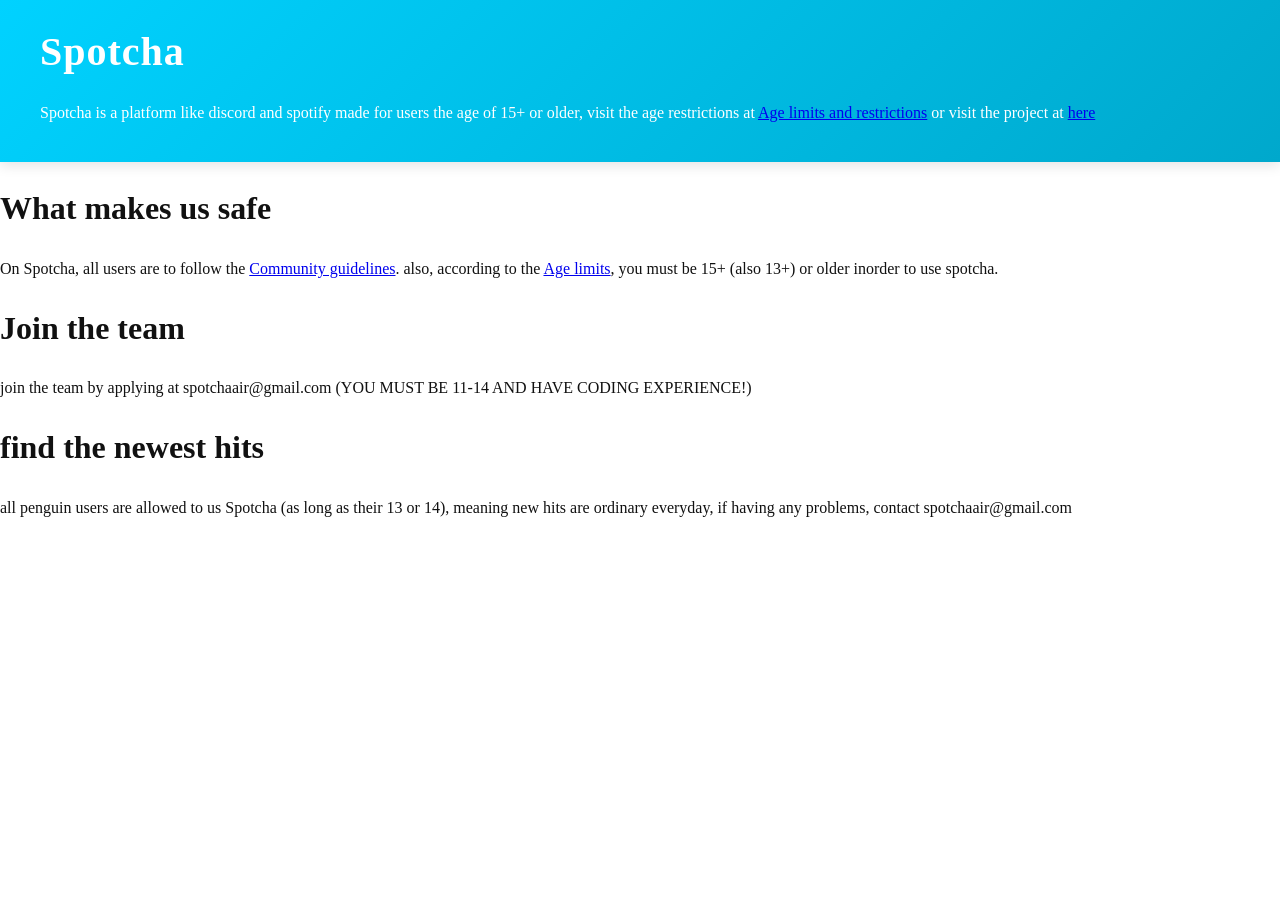
<file: index.html>
<title>Spotcha | Home</title>
<!DOCTYPE html>
<html lang="en">
<head>
    <meta charset="UTF-8">
    <meta name="viewport" content="width=device-width, initial-scale=1.0">
    <title>SpotchaChat</title>
    <link rel="stylesheet" href="style.css">
</head>
<body>

    <header>
        <h1>Spotcha</h1>
      <p>
        Spotcha is a platform like discord and spotify made for users the age of 15+ or older, visit the age restrictions at 
          <a href="https://github.com/agenzabot0-cloud/Spotcha/tree/main#age-limits">Age limits and restrictions</a>
          or visit the project at <a href="https://projects.penguinmod.com/9849690212">here</a>
      </p>
    </header>
    <h1>What makes us safe</h1>
    <p>On Spotcha, all users are to follow the <a href="CommunityGuidelines.html">Community guidelines</a>.
        also, according to the <a href="https://github.com/agenzabot0-cloud/Spotcha/tree/main#age-limits">Age limits</a>, you
        must be 15+ (also 13+) or older inorder to use spotcha.
    </p>
    <h1>Join the team</h1>
    <p>join the team by applying at spotchaair@gmail.com (YOU MUST BE 11-14 AND HAVE CODING EXPERIENCE!)</p>
    <h1>find the newest hits</h1>
    <p>all penguin users are allowed to us Spotcha (as long as their 13 or 14), meaning new hits are ordinary everyday, if having any problems, contact spotchaair@gmail.com
    </p>

</body>
</html>
</file>
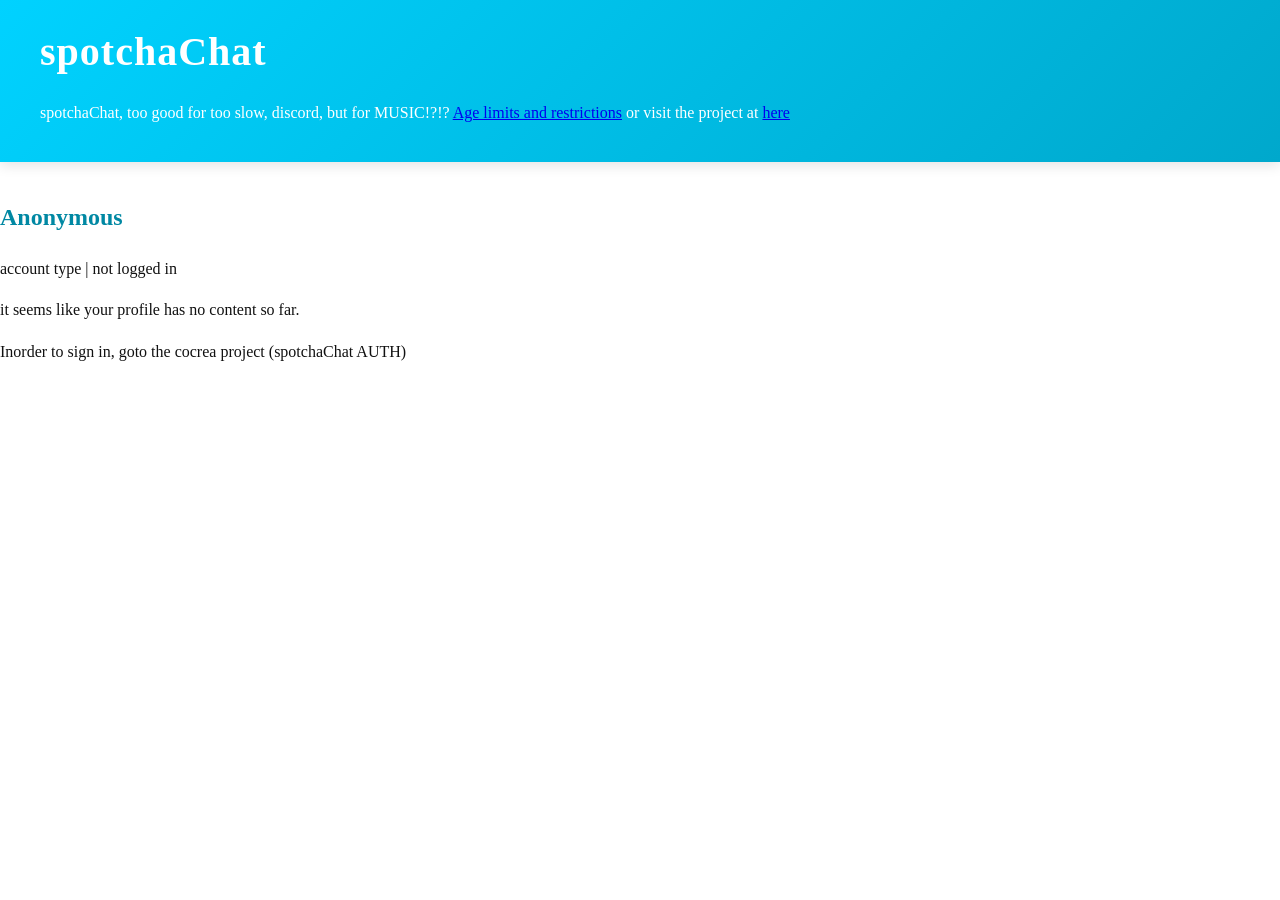
<file: spotchaChat.html>
<title>Spotcha | Chat</title>
<!DOCTYPE html>
<html lang="en">
<head>
    <meta charset="UTF-8">
    <meta name="viewport" content="width=device-width, initial-scale=1.0">
    <title>spotchaChat</title>
    <link rel="stylesheet" href="style.css">
</head>
<body>

    <header>
        <h1>spotchaChat</h1>
      <p>
        spotchaChat, too good for too slow, discord, but for MUSIC!?!?
          <a href="https://github.com/agenzabot0-cloud/Spotcha/tree/main#age-limits">Age limits and restrictions</a>
          or visit the project at <a href="https://projects.penguinmod.com/9849690212">here</a>
      </p>
    </header>
<section class="profile-card">
   <h2>Anonymous</h2> 
    <p>account type | not logged in</p>
    <p>it seems like your profile has no content so far.</p>
</section>
<footer>
    Inorder to sign in, goto the cocrea project (spotchaChat AUTH)
</footer>
</body>
</html>
</file>
<file: style.css>
/* --- Global Body Styling --- */
body {
    background-color: #ffffff; /* Clean white background */
    color: #111111;            /* Deep black/dark charcoal text for readability */
    font-family: 'Times New Roman', Times, Baskerville, Georgia, serif; /* Classical Roman typography */
    margin: 0;
    padding: 0;
    line-height: 1.6;
}

/* --- Navigation / Top Header --- */
header {
    background: linear-gradient(135deg, #00d2ff, #00a8cc); /* Vibrant cyan to light blue gradient */
    color: #ffffff;            /* White text to stand out against the blue */
    padding: 20px 40px;
    box-shadow: 0 4px 12px rgba(0, 0, 0, 0.1);
}

header h1 {
    margin: 0;
    font-size: 2.5rem;
    font-weight: bold;
    letter-spacing: 1px;
}

/* --- Container for Page Content --- */
.container {
    max-width: 1000px;
    margin: 40px auto;
    padding: 0 20px;
}

/* --- Headings --- */
h2, h3, h4 {
    color: #0088a3;            /* Matching dark cyan accent for subheadings */
    font-family: 'Times New Roman', serif;
    margin-top: 1.5em;
}

/* --- Interactive Elements & Buttons --- */
button, .btn {
    background-color: #00d2ff; /* Cyan background */
    color: #ffffff;            /* White text */
    border: none;
    padding: 10px 20px;
    font-size: 1rem;
    font-family: 'Times New Roman', serif;
    cursor: pointer;
    border-radius: 4px;
    transition: background 0.2s ease, transform 0.1s ease;
}

button:hover, .btn:hover {
    background-color: #00a8cc; /* Darker light-blue on hover */
}

button:active, .btn:active {
    transform: scale(0.98);    /* Subtle click animation effect */
}

/* --- Chat Input / Form Fields --- */
input[type="text"], textarea {
    width: 100%;
    padding: 12px;
    margin: 10px 0;
    border: 2px solid #00d2ff; /* Light blue border */
    border-radius: 4px;
    background-color: #ffffff;
    color: #111111;
    font-family: 'Times New Roman', serif;
    box-sizing: border-box;
}

input[type="text"]:focus, textarea:focus {
    outline: none;
    border-color: #00a8cc;     /* Deepens border color when typing */
    box-shadow: 0 0 8px rgba(0, 210, 255, 0.3);
}
</file>
